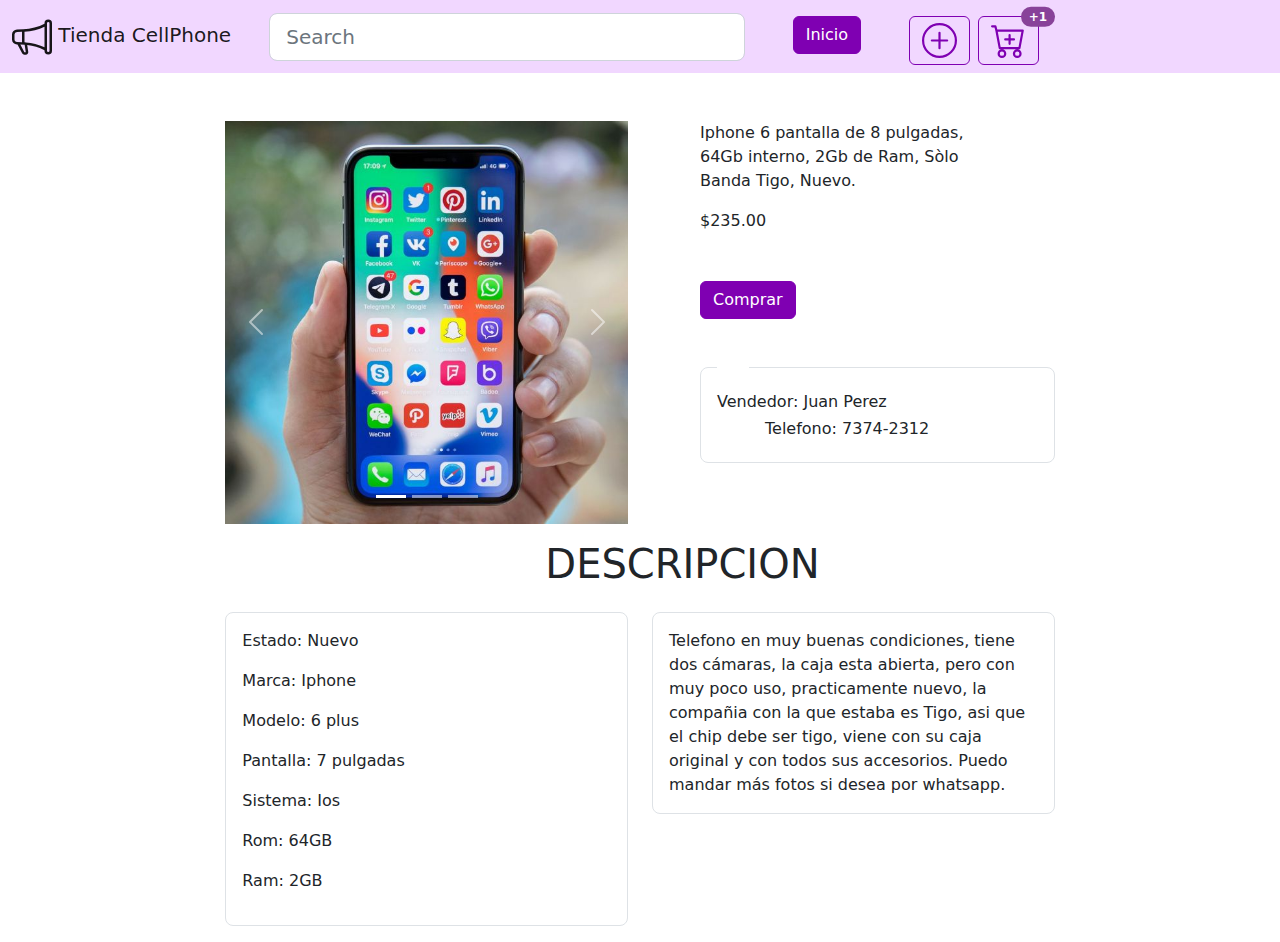
<file: Anuncio.html>
<!DOCTYPE html>
<html lang="es">
<head>
    <meta charset="UTF-8">
    <meta http-equiv="X-UA-Compatible" content="IE=edge">
    <meta name="viewport" content="width=device-width, initial-scale=1.0">
    <link rel="stylesheet" href="./styles.css">
    <title>Descripcion</title>
</head>
<body>

     <!--INICIA BARRA DE NAVEGACION-->
     <nav class="navbar navbar-expand-lg bg-light sticky-top">
        <!--CONTENEDOR-->
        <div class="container-fluid">
            
            <!--PARA EL BOTON EN TELEFONOS-->
            <button class="navbar-toggler" type="button" data-bs-toggle="collapse" data-bs-target="#navbarSupportedContent" aria-controls="navbarSupportedContent" aria-expanded="false" aria-label="Toggle navigation">
                <span class="navbar-toggler-icon"></span>
            </button>

             <!--VISIBLE SOLO PARA LA PANTALLA PEQUENIA-->
            <form class="d-block d-lg-none" role="search"> 
                <input class="form-control form-control-lg me-2" type="search" placeholder="Search" aria-label="Search"> 
            </form> 
            <div class="collapse navbar-collapse" id="navbarSupportedContent">
             <!--FILA-->
            <!--<div class="row">--> 

                <!--COLUMNAS-->
                <div class="col-2">
                   
                    <a class="navbar-brand " href="#"> 
                        <svg xmlns="http://www.w3.org/2000/svg" width="40" height="40" fill="currentColor" class="bi bi-megaphone" viewBox="0 0 16 16">  
                            <path d="M13 2.5a1.5 1.5 0 0 1 3 0v11a1.5 1.5 0 0 1-3 0v-.214c-2.162-1.241-4.49-1.843-6.912-2.083l.405 2.712A1 1 0 0 1 5.51 15.1h-.548a1 1 0 0 1-.916-.599l-1.85-3.49a68.14 68.14 0 0 0-.202-.003A2.014 2.014 0 0 1 0 9V7a2.02 2.02 0 0 1 1.992-2.013 74.663 74.663 0 0 0 2.483-.075c3.043-.154 6.148-.849 8.525-2.199V2.5zm1 0v11a.5.5 0 0 0 1 0v-11a.5.5 0 0 0-1 0zm-1 1.35c-2.344 1.205-5.209 1.842-8 2.033v4.233c.18.01.359.022.537.036 2.568.189 5.093.744 7.463 1.993V3.85zm-9 6.215v-4.13a95.09 95.09 0 0 1-1.992.052A1.02 1.02 0 0 0 1 7v2c0 .55.448 1.002 1.006 1.009A60.49 60.49 0 0 1 4 10.065zm-.657.975 1.609 3.037.01.024h.548l-.002-.014-.443-2.966a68.019 68.019 0 0 0-1.722-.082z"/>  
                          </svg>  
                        Tienda CellPhone 
                    </a>           
                </div>
                <div class="col">

                    <!--VISIBLE SOLO PARA LA PANTALLA GRANDE-->
                    <form class="d-none d-lg-block d-xxl-none ms-lg-5 ms-lg-0" role="search"> 
                        <input class="form-control form-control-lg me-2" type="search" placeholder="Search" aria-label="Search"> 
                    </form>  
                </div>
                <div class="col">
                    <ul class="navbar-nav me-auto mb-2 mb-lg-0">
                        <li class="nav-item">
                            <a href="./index.html" class="btn btn-primary d-none d-lg-block ms-lg-5 mt-lg-2">Inicio</a> <!--GRANDE-->
                            <a href="./index.html" class="nav-link d-block d-lg-none m-2">Inicio</a> <!--PEQUENIA-->
                        </li>
                        <li class="nav-item">
                            <a href="./Anuncio.html" class="nav-link d-block d-lg-none m-2">Nuevo Anuncio</a>
                        </li>
                        <li class="nav-item">
                            <a href="./Anuncio.html" class="btn btn-outline-primary d-none d-lg-block ms-lg-5 mt-lg-2">
                                <svg xmlns="http://www.w3.org/2000/svg" width="35" height="35" fill="currentColor" class="bi bi-plus-circle" viewBox="0 0 16 16"> 
                                <path d="M8 15A7 7 0 1 1 8 1a7 7 0 0 1 0 14zm0 1A8 8 0 1 0 8 0a8 8 0 0 0 0 16z"/> 
                                <path d="M8 4a.5.5 0 0 1 .5.5v3h3a.5.5 0 0 1 0 1h-3v3a.5.5 0 0 1-1 0v-3h-3a.5.5 0 0 1 0-1h3v-3A.5.5 0 0 1 8 4z"/> 
                                </svg>
                            </a>
                            <a href="#" class="nav-link d-block d-lg-none m-2">Carrita</a>
                        </li>
                        <li class="nav-item">
                            <button type="button" class="btn btn-outline-primary position-relative d-none d-lg-block ms-lg-2 mt-lg-2">
                                <svg xmlns="http://www.w3.org/2000/svg" width="35" height="35" fill="currentColor" class="bi bi-cart-plus" viewBox="0 0 16 16"> 
                                    <path d="M9 5.5a.5.5 0 0 0-1 0V7H6.5a.5.5 0 0 0 0 1H8v1.5a.5.5 0 0 0 1 0V8h1.5a.5.5 0 0 0 0-1H9V5.5z"/> 
                                    <path d="M.5 1a.5.5 0 0 0 0 1h1.11l.401 1.607 1.498 7.985A.5.5 0 0 0 4 12h1a2 2 0 1 0 0 4 2 2 0 0 0 0-4h7a2 2 0 1 0 0 4 2 2 0 0 0 0-4h1a.5.5 0 0 0 .491-.408l1.5-8A.5.5 0 0 0 14.5 3H2.89l-.405-1.621A.5.5 0 0 0 2 1H.5zm3.915 10L3.102 4h10.796l-1.313 7h-8.17zM6 14a1 1 0 1 1-2 0 1 1 0 0 1 2 0zm7 0a1 1 0 1 1-2 0 1 1 0 0 1 2 0z"/> 
                                </svg>
                                <span class="position-absolute top-0 start-100 translate-middle badge rounded-pill bg-danger">
                                    +1
                                    <span class="visually-hidden">unread messages</span>
                                </span>
                            </button>
                        </li>
                    </ul>

                </div>
                <!--FIN COLUMNAS-->
            </div>

            <!--FIN FILA-->
            <!--</div>-->

        <!--FIN CONTENEDOR-->    
        </div>



    <!--TERMINA BARRA DE NAVEGACION-->
    </nav>

    <div class="container-fluid">
        <div class="row justify-content-center">
            <div class="col-0 col-lg-4 mt-5">
                  <!--CARRUSEL-->
                    <div id="carouselExampleIndicators" class="carousel slide" data-bs-ride="true">
                        <div class="carousel-indicators">
                            <button type="button" data-bs-target="#carouselExampleIndicators" data-bs-slide-to="0" class="active" aria-current="true" aria-label="Slide 1"></button>
                            <button type="button" data-bs-target="#carouselExampleIndicators" data-bs-slide-to="1" aria-label="Slide 2"></button>
                            <button type="button" data-bs-target="#carouselExampleIndicators" data-bs-slide-to="2" aria-label="Slide 3"></button>
                        </div>
                        <div class="carousel-inner">
                            <div class="carousel-item active">
                                <img src="./prueba.jpeg" class="d-block w-100" alt="...">
                            </div>
                            <div class="carousel-item">
                                <img src="./prueba.jpeg" class="d-block w-100" alt="...">
                            </div>
                            <div class="carousel-item">
                                <img src="./prueba.jpeg" class="d-block w-100" alt="...">
                            </div>
                        </div>
                        <button class="carousel-control-prev" type="button" data-bs-target="#carouselExampleIndicators" data-bs-slide="prev">
                            <span class="carousel-control-prev-icon" aria-hidden="true"></span>
                            <span class="visually-hidden">Previous</span>
                        </button>
                        <button class="carousel-control-next" type="button" data-bs-target="#carouselExampleIndicators" data-bs-slide="next">
                            <span class="carousel-control-next-icon" aria-hidden="true"></span>
                            <span class="visually-hidden">Next</span>
                        </button>
                    </div>
            </div>
            <div class="col col-lg-4">
                <p class="mt-5 mx-5">Iphone 6 pantalla de 8 pulgadas, 64Gb interno,
                   2Gb de Ram, Sòlo Banda Tigo, Nuevo. 
                </p>
                <p class="mx-5">
                    $235.00
                </p>
                <button type="button" class="btn btn-primary mx-5 my-5 d-none d-lg-block d-xxl-none">Comprar</button>

                <fieldset  class="border rounded-3 p-3 ms-5 my-5">
                    <legend  class="float-none w-auto px-3"> </legend>
                    <div class="input-group">
                        <h6>Vendedor: Juan Perez<h6>
                        <h6 class="ms-1 ms-lg-5">Telefono: 7374-2312</h6>
                    </div>
                </fieldset>
              
            </div>
        </div>

        <div class="d-none d-lg-block d-xxl-none">
            <div class="row justify-content-center mt-3">
                <div class="col-2">
                    <h1>DESCRIPCION</h1>
                </div>
            </div>
        </div>

        <div class="row justify-content-center">
            <div class="col-12 col-lg-4 my-3">
                <fieldset  class="border rounded-3 p-3 ">
                    <p>Estado: Nuevo</p>
                    <p>Marca: Iphone</p>
                    <p>Modelo: 6 plus</p>
                    <p>Pantalla: 7 pulgadas</p>
                    <p>Sistema: Ios</p>
                    <p>Rom: 64GB</p>
                    <p>Ram: 2GB</p>
                </fieldset>
            </div>
            <div class="col-12 col-lg-4">
                <fieldset  class="border rounded-3 p-3 my-3">
                    Telefono en muy buenas condiciones, tiene
                    dos cámaras, la caja esta abierta, pero con
                    muy poco uso, practicamente nuevo, la
                    compañia con la que estaba es Tigo, asi que el
                    chip debe ser tigo, viene con su caja original y
                    con todos sus accesorios. Puedo mandar más
                    fotos si desea por whatsapp.
                </fieldset>
            </div>
        </div>
    </div>

    <div class="d-lg-none d-xxl-block">
        <div class="container-fluid position-relative sticky-bottom mb-5">
            <div class="row justify-content-center ">
                <div class="col-7">
                    <a class="btn btn-primary btn-lg" href="#" role="button">Inicio</a>
                    <a class="btn btn-outline-primary btn-lg" href="#" role="button">comprar</a>
                </div>
            </div>
        </div>
    </div>
    
   
  <script src="https://cdn.jsdelivr.net/npm/bootstrap@5.0.2/dist/js/bootstrap.bundle.min.js" integrity="sha384-MrcW6ZMFYlzcLA8Nl+NtUVF0sA7MsXsP1UyJoMp4YLEuNSfAP+JcXn/tWtIaxVXM" crossorigin="anonymous"></script>
</body>
</html>
</file>
